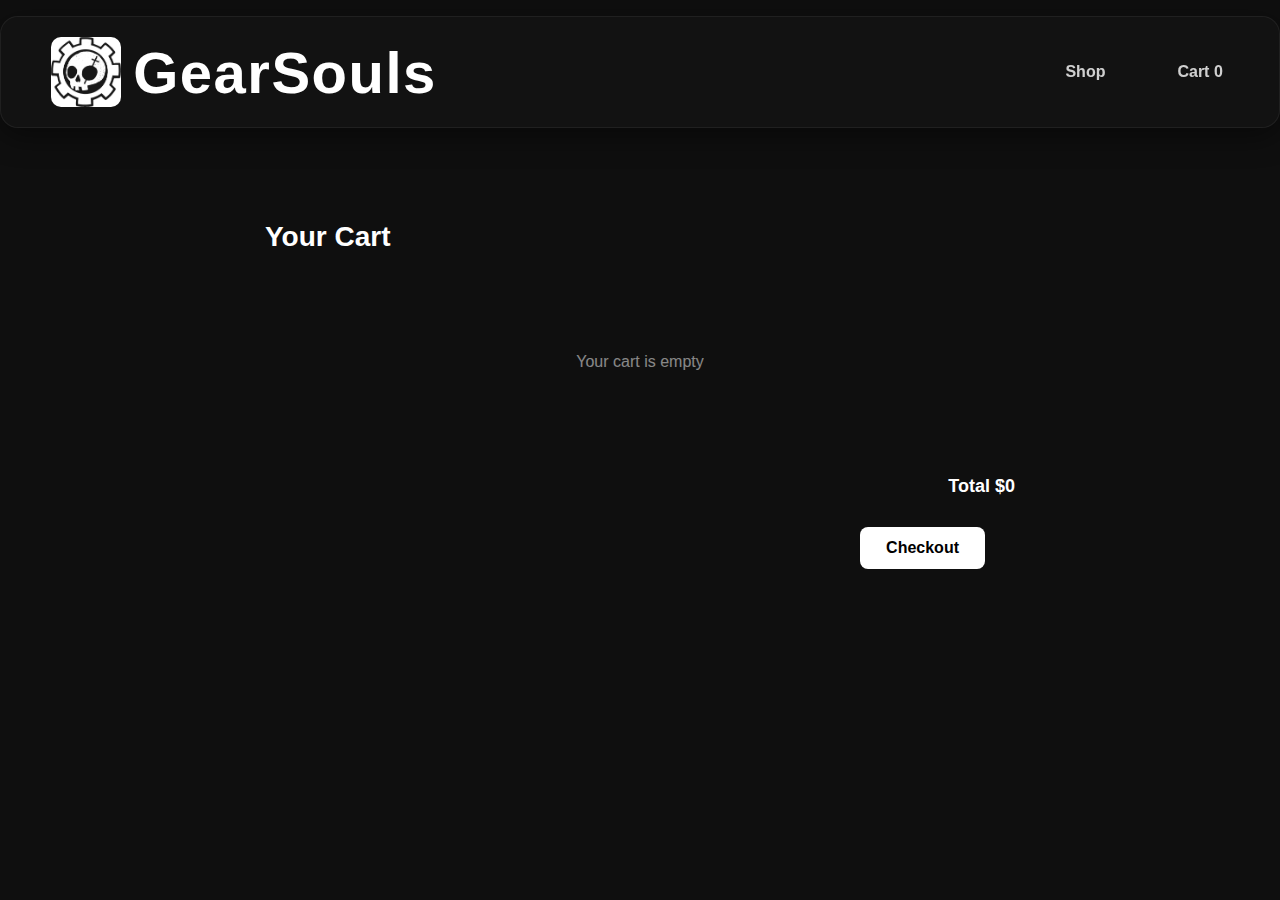
<file: cart.html>
<!DOCTYPE html>
<html lang="en">
<head>
  <meta charset="UTF-8" />
  <title>Cart | GearSouls</title>
<link rel="stylesheet" href="./css/style.css">
</head>

<body>

<header class="navbar">

  <a href="shop.html" class="brand">
    <img src="img/0000.jpeg" class="brand-logo">
    <span class="brand-text">GearSouls</span>
  </a>

  <nav class="nav">
    <a href="shop.html" class="nav-link">Shop</a>

    <a href="cart.html" class="nav-link cart-btn">
      Cart
      <span id="cart-count" class="cart-count">0</span>
    </a>
  </nav>

</header>


<main class="cart-container">

  <h1 class="cart-title">Your Cart</h1>

  <!-- items injected here -->
  <div id="cart-items" class="cart-list"></div>

  <!-- summary -->
  <div class="cart-footer">
    <div class="total-line">
      Total <span id="total">$0</span>
    </div>

    <button class="checkout-btn" onclick="checkout()">
      Checkout
    </button>
  </div>

</main>


<script src="app.js"></script>
</body>
</html>
</file>
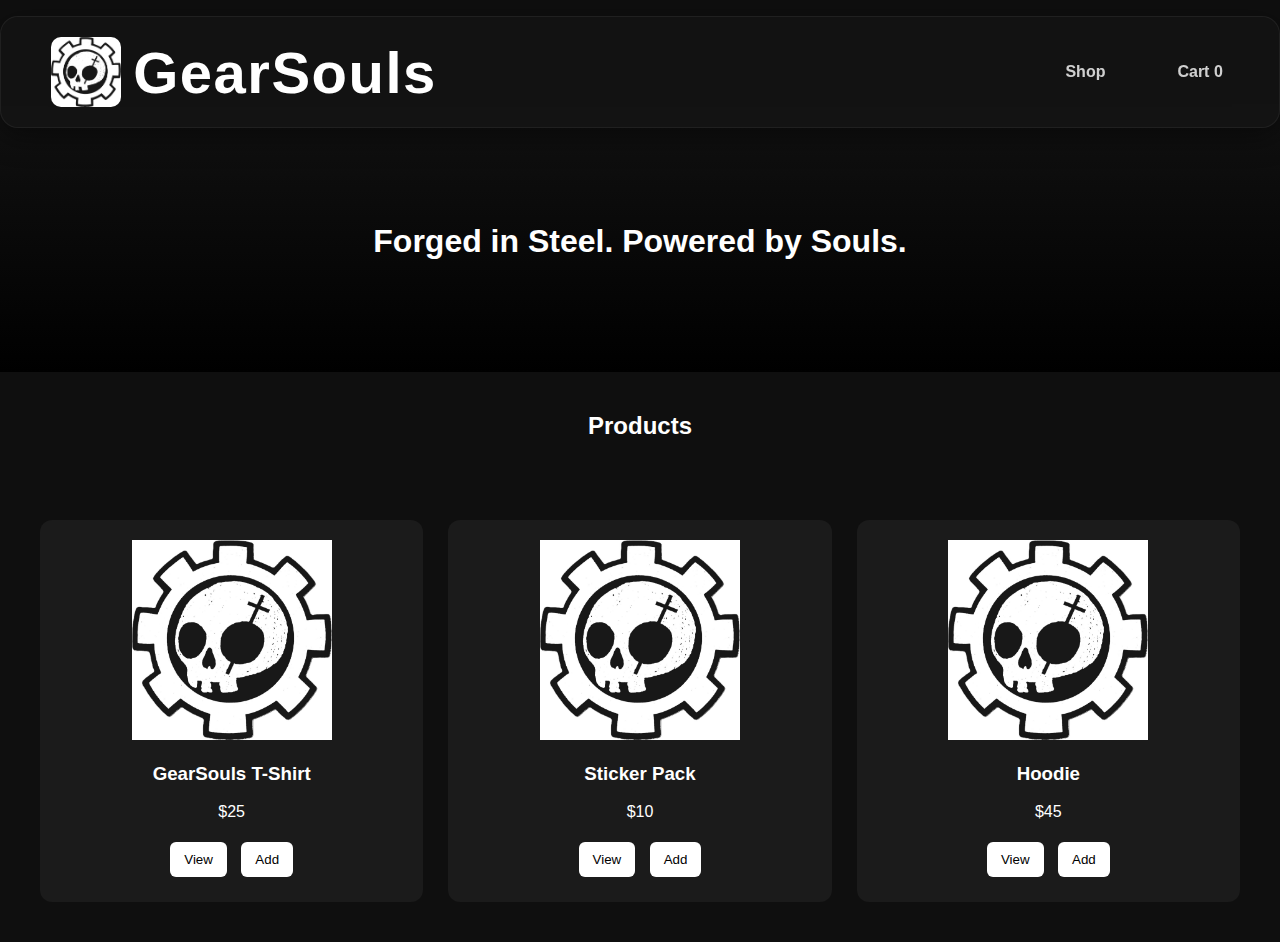
<file: shop.html>
<!DOCTYPE html>
<html lang="en">
<head>
  <meta charset="UTF-8" />
  <title>GearSouls | Shop</title>
<link rel="stylesheet" href="./css/style.css">
</head>

<body>

<header class="navbar">

  <a href="shop.html" class="brand">
    <img src="img/0000.jpeg" class="brand-logo">
    <span class="brand-text">GearSouls</span>
  </a>

  <nav class="nav">
    <a href="shop.html" class="nav-link">Shop</a>

    <a href="cart.html" class="nav-link cart-btn">
      Cart
      <span id="cart-count" class="cart-count">0</span>
    </a>
  </nav>

</header>



<section class="hero">
  <h1>Forged in Steel. Powered by Souls.</h1>
</section>

<h2 class="title">Products</h2>

<div class="grid" id="products"></div>

<script src="app.js"></script>
</body>
</html>
</file>
<file: css/style.css>
body {
  margin: 0;
  font-family: Arial, sans-serif;
  background: #0f0f0f;
  color: white;
}

/* NAVBAR */
.navbar {
  display: flex;
  justify-content: space-between;
  align-items: center;
  padding: 15px 40px;
  background: #111;
  border-bottom: 1px solid #222;
}

.logo {
  display: flex;
  align-items: center;
  gap: 12px
}

.logo img {
  height: 45px;
  border-radius: 6px;
}

nav a {
  margin-left: 20px;
  color: white;
  text-decoration: none;
  font-weight: bold;
}

nav a:hover {
  opacity: 0.7;
}

/* HERO */
.hero {
  text-align: center;
  padding: 90px 20px;
  background: linear-gradient(#111,#000);
}

.title {
  text-align: center;
  margin: 40px 0;
}

/* PRODUCTS GRID */
.grid {
  display: grid;
  grid-template-columns: repeat(auto-fit,minmax(240px,1fr));
  gap: 25px;
  padding: 40px;
}

.card {
  background: #1b1b1b;
  padding: 20px;
  text-align: center;
  border-radius: 12px;
  transition: 0.2s;
}

.card:hover {
  transform: translateY(-5px);
}

.card img {
  width: 100%;
  height: 200px;
  object-fit: contain;
}

/* BUTTONS */
button {
  background: white;
  color: black;
  padding: 10px 14px;
  border: none;
  cursor: pointer;
  margin: 5px;
  border-radius: 6px;
}

button:hover {
  opacity: 0.8;
}

/* PRODUCT PAGE */
.product-page {
  display: flex;
  gap: 50px;
  justify-content: center;
  padding: 80px;
  flex-wrap: wrap;
}

.product-page img {
  width: 300px;
}

/* CART */
.cart-list {
  padding: 30px;
}

.checkout-btn {
  margin: 30px;
  font-size: 16px;
}
/* =========================
   MODERN CART DESIGN
========================= */

.cart-wrapper {
  max-width: 900px;
  margin: 60px auto;
  padding: 20px;
}

/* item card */
.cart-modern {
  display: flex;
  flex-direction: column;
  gap: 20px;
}

.cart-item {
  display: flex;
  align-items: center;
  justify-content: space-between;
  background: #181818;
  padding: 18px 20px;
  border-radius: 12px;
  box-shadow: 0 0 15px rgba(0,0,0,0.4);
}

/* left side */
.cart-left {
  display: flex;
  align-items: center;
  gap: 18px;
}

.cart-left img {
  width: 70px;
  height: 70px;
  object-fit: contain;
  border-radius: 8px;
}

.cart-name {
  font-size: 16px;
  font-weight: bold;
}

.cart-price {
  opacity: 0.7;
  font-size: 14px;
}

/* qty buttons */
.qty-box {
  display: flex;
  align-items: center;
  gap: 10px;
}

.qty-box button {
  width: 30px;
  height: 30px;
  font-weight: bold;
  border-radius: 6px;
}

/* summary */
.cart-summary {
  margin-top: 40px;
  background: #141414;
  padding: 25px;
  border-radius: 12px;
  text-align: right;
}

.checkout-btn {
  background: white;
  color: black;
  padding: 14px 26px;
  font-weight: bold;
  font-size: 16px;
  margin-top: 15px;
}

/* empty */
.empty-cart {
  text-align: center;
  opacity: 0.5;
  margin-top: 60px;
}
/* ==============================
   CLEAN MINIMAL CART (NEW)
============================== */

.cart-container {
  max-width: 750px;
  margin: 70px auto;
  padding: 20px;
}

.cart-title {
  margin-bottom: 30px;
  font-size: 28px;
}

/* item list */
.cart-list {
  display: flex;
  flex-direction: column;
  gap: 16px;
}

/* each item card */
.cart-card {
  display: flex;
  align-items: center;
  justify-content: space-between;
  background: #181818;
  padding: 14px 18px;
  border-radius: 12px;
}

/* left */
.cart-info {
  display: flex;
  align-items: center;
  gap: 14px;
}

.cart-info img {
  width: 55px;
  height: 55px;
  object-fit: contain;
}

.cart-name {
  font-weight: bold;
  font-size: 15px;
}

.cart-price-small {
  opacity: 0.6;
  font-size: 13px;
}

/* quantity */
.qty-controls {
  display: flex;
  align-items: center;
  gap: 10px;
}

.qty-controls button {
  width: 30px;
  height: 30px;
  border-radius: 6px;
  background: #2a2a2a;
  color: white;
}

/* right price */
.item-total {
  font-weight: bold;
  width: 60px;
  text-align: right;
}

/* footer */
.cart-footer {
  margin-top: 35px;
  text-align: right;
}

.total-line {
  font-size: 18px;
  font-weight: bold;
  margin-bottom: 15px;
}

.checkout-btn {
  background: white;
  color: black;
  padding: 12px 26px;
  font-weight: bold;
  border-radius: 8px;
}
/* =========================
   2026 PREMIUM NAVBAR
========================= */

.navbar {
  position: sticky;
  top: 16px;

  width: 92%;
  margin: auto;

  display: flex;
  justify-content: space-between;
  align-items: center;

  padding: 14px 26px;

  border-radius: 18px;

  background: rgba(20,20,20,.75);
  backdrop-filter: blur(18px);

  border: 1px solid rgba(255,255,255,.06);

  box-shadow:
    0 8px 30px rgba(0,0,0,.45);

  transition: .35s ease;
}


/* =========================
   BRAND
========================= */

.brand{
  display:flex;
  align-items:center;
  gap:12px;
  text-decoration:none;
}

.brand-logo{
  width:70px;
  height:70px;
  border-radius:10px;

  transition: transform .4s ease;
}

/* cool hover spin */
.brand:hover .brand-logo{
  transform: rotate(12deg) scale(1.08);
}

.brand-text{
  font-size:58px;
  font-weight:700;
  letter-spacing:1.5px;
  color:white;
}


/* =========================
   NAV LINKS
========================= */

.nav{
  display:flex;
  gap:30px;
}

.nav-link{
  position:relative;

  color:white;
  text-decoration:none;
  font-weight:700;
  opacity:.8;

  transition:.25s;
}

/* glow hover */
.nav-link:hover{
  opacity:1;
  text-shadow:0 0 8px rgba(255,255,255,.35);
}


/* animated underline */
.nav-link::after{
  content:"";
  position:absolute;
  left:0;
  bottom:-6px;

  width:0%;
  height:2px;

  background:white;

  transition:.3s;
}

.nav-link:hover::after{
  width:100%;
}


/* =========================
   CART BADGE
==================
/* =====================================
   NAVBAR POLISH (KEEP YOUR SIZES)
===================================== */

/* better spacing + breathing room */
.navbar{
  gap: 40px;
  padding: 20px 50px;
}

/* align brand nicely */
.brand{
  flex-shrink: 0;
}

/* make links feel balanced */
.nav{
  display:flex;
  align-items:center;
  gap: 40px;
}

/* nicer hover feel */
.nav-link{
  padding: 8px 6px;
  border-radius: 8px;
}

.nav-link:hover{
  background: rgba(255,255,255,.06);
}



/* =====================================
   RESPONSIVE WITHOUT SHRINKING SIZES
===================================== */

@media (max-width: 1100px){

  /* allow wrapping instead of squish */
  .navbar{
    flex-wrap: wrap;
    row-gap: 16px;
  }

  .nav{
    width: 100%;
    justify-content: flex-end;
  }
}


/* PHONE LAYOUT */
@media (max-width: 768px){

  .navbar{
    flex-direction: column;
    align-items: center;
    text-align: center;

    padding: 22px 18px;
    gap: 18px;
  }

  /* keep big logo but center it */
  .brand{
    justify-content: center;
  }

  /* nav becomes centered row */
  .nav{
    justify-content: center;
    gap: 30px;
    width: 100%;
  }

  /* bigger tap targets for fingers */
  .nav-link{
    padding: 12px 16px;
    font-size: 18px;
  }

  .cart-btn{
    padding: 12px 18px;
  }
}
</file>
